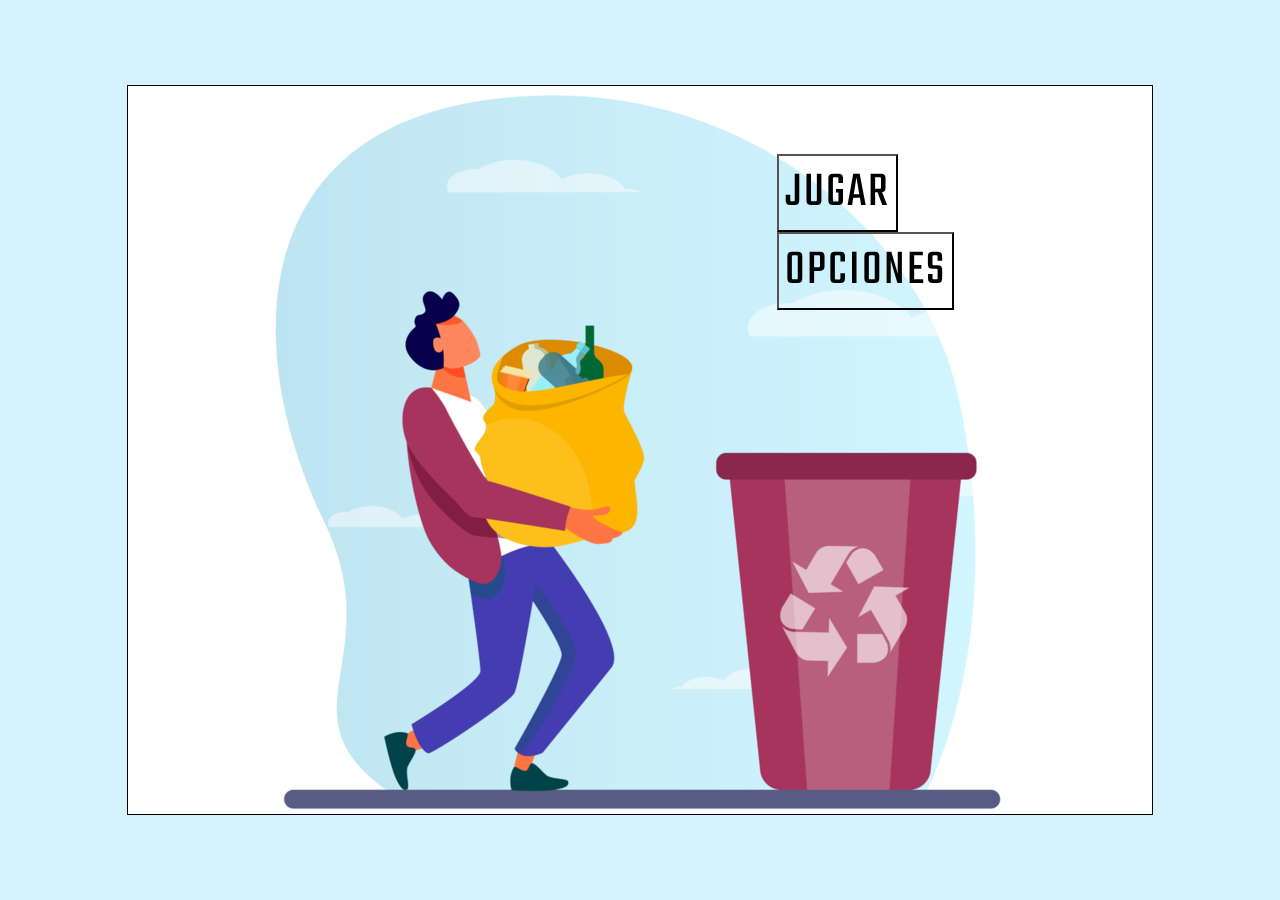
<file: index.html>
<!DOCTYPE html>
<html>

<head>
  <title>Juego</title>
  <meta charset="UTF-8">
  <meta content="origin" name="referrer">
  <!--Style of the game -->
  <style type="text/css">
    @import 'style.css';
  </style>
  <link rel="preconnect" href="https://fonts.gstatic.com">
  <link href="https://fonts.googleapis.com/css2?family=Teko&display=swap" rel="stylesheet"> 
  <!-- CSS only -->
  <link
    href="https://cdn.jsdelivr.net/npm/bootstrap@5.0.1/dist/css/bootstrap.min.css"
    rel="stylesheet"
    integrity="sha384-+0n0xVW2eSR5OomGNYDnhzAbDsOXxcvSN1TPprVMTNDbiYZCxYbOOl7+AMvyTG2x"
    crossorigin="anonymous">
  <link rel="stylesheet"
    href="https://use.fontawesome.com/releases/v5.15.1/css/all.css">
  <!-- JavaScript Bundle with Popper -->
  <script
    src="https://cdn.jsdelivr.net/npm/bootstrap@5.0.1/dist/js/bootstrap.bundle.min.js"
    integrity="sha384-gtEjrD/SeCtmISkJkNUaaKMoLD0//ElJ19smozuHV6z3Iehds+3Ulb9Bn9Plx0x4"
    crossorigin="anonymous"></script>
</head>

<!--Body of the game -->

<body>
  <!-- <div id="header"> </div> -->
  <div id="canvas">
      <div id="introImage" class="wrapper" title="Imagen de fondo a color, persona tirando basura a un cesto">
        <div class="btn-group-vertical center">
          <button onclick="location.href = 'game.html'"
            type="button"
            class="text-center btn-lg btn-outline-dark mb-3 transparent uppercase btn_font"
            aria-label="Jugar"
          >
            Jugar
          </button>
          <button type="button"
            class="text-center btn-lg btn-outline-dark transparent uppercase btn_font"
            aria-label="Opciones"
          >
            Opciones
          </button>
        </div>
    </div>
  </div>
  <!--Javascript file named game_script-->
</body>

</html>
</file>
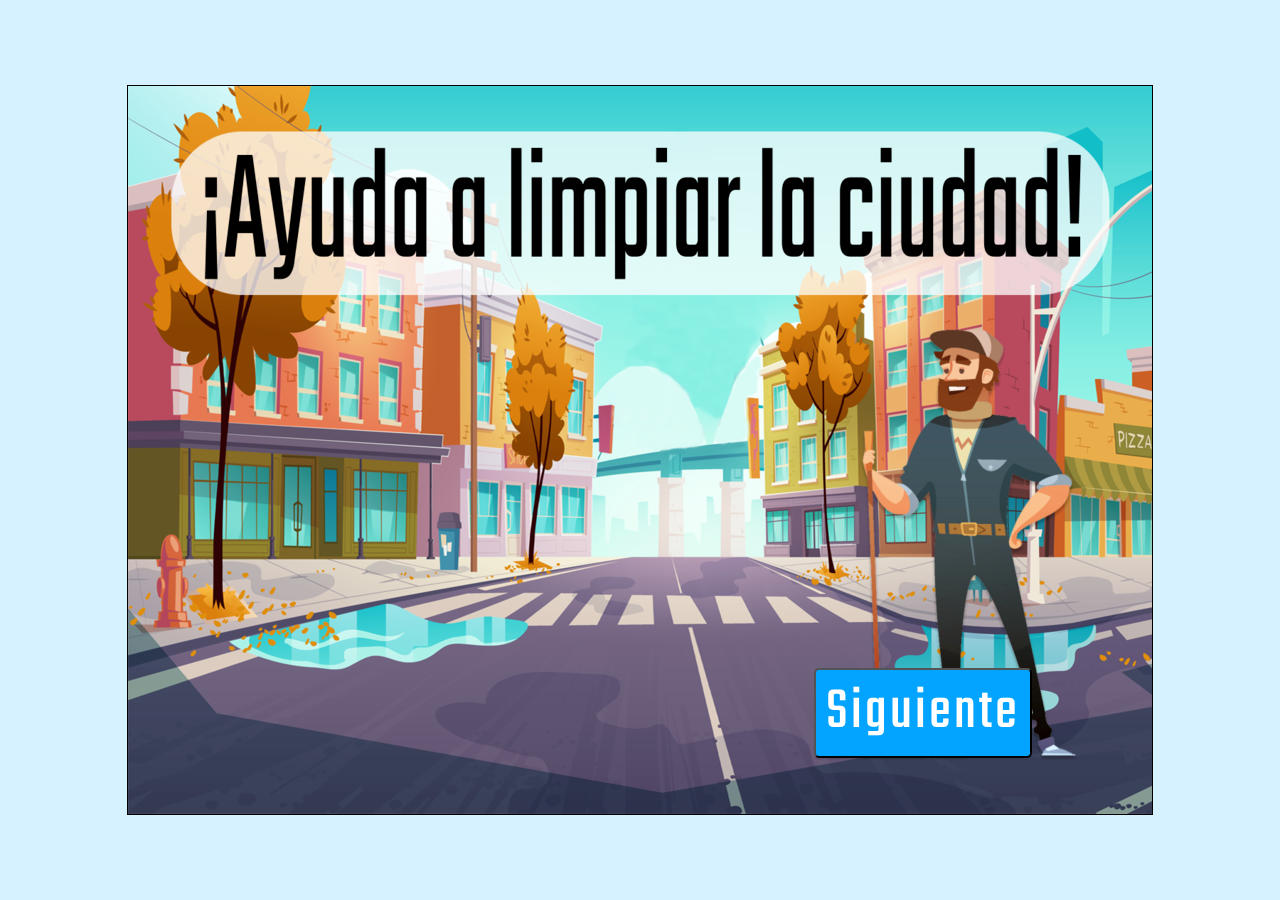
<file: game.html>
<!DOCTYPE html>
<html>
  <head>
    <title>Juego</title>
    <meta charset="UTF-8">
    <meta content="origin" name="referrer">
    <!--Style of the game -->
    <style type="text/css">
      @import 'style.css';
      @import 'grid.css';
    </style>
    <!-- CSS only -->
    <link href="https://cdn.jsdelivr.net/npm/bootstrap@5.0.1/dist/css/bootstrap.min.css" rel="stylesheet" integrity="sha384-+0n0xVW2eSR5OomGNYDnhzAbDsOXxcvSN1TPprVMTNDbiYZCxYbOOl7+AMvyTG2x" crossorigin="anonymous">
    <link rel="stylesheet"
      href="https://use.fontawesome.com/releases/v5.15.1/css/all.css">
    <!-- JavaScript Bundle with Popper -->
    <script src="https://cdn.jsdelivr.net/npm/bootstrap@5.0.1/dist/js/bootstrap.bundle.min.js" integrity="sha384-gtEjrD/SeCtmISkJkNUaaKMoLD0//ElJ19smozuHV6z3Iehds+3Ulb9Bn9Plx0x4" crossorigin="anonymous"></script>
    <link rel="preconnect" href="https://fonts.gstatic.com">
    <link href="https://fonts.googleapis.com/css2?family=Teko&display=swap" rel="stylesheet"> 
  </head>

<!--Body of the game -->
  <body>
    <!-- <div id="header"> </div> -->
     <div id="canvas">

      <div id="backgroundImage" class="wrapper">
        <div id="options_and_time">
        <p id="font_time">Tiempo: <span id="time">05:00</span></p>
        <div class="right">
          <button class="btn" onclick="location.href = 'index.html'"><i class="fas fa-power-off fa-3x mb-2"></i></button>
          <button class="btn"><i class="fas fa-cog fa-3x"></i></button>
        </div>
      </div>
        <div class="gallery" id="gallery">
        </div>
      </div> 
    <div>
    <!-- Javascript file named game_script -->
    <script src="game_script.js"></script>
    <script src="trash.js"></script>
    <script src="timer.js"></script>
  </body>
</html>
</file>
